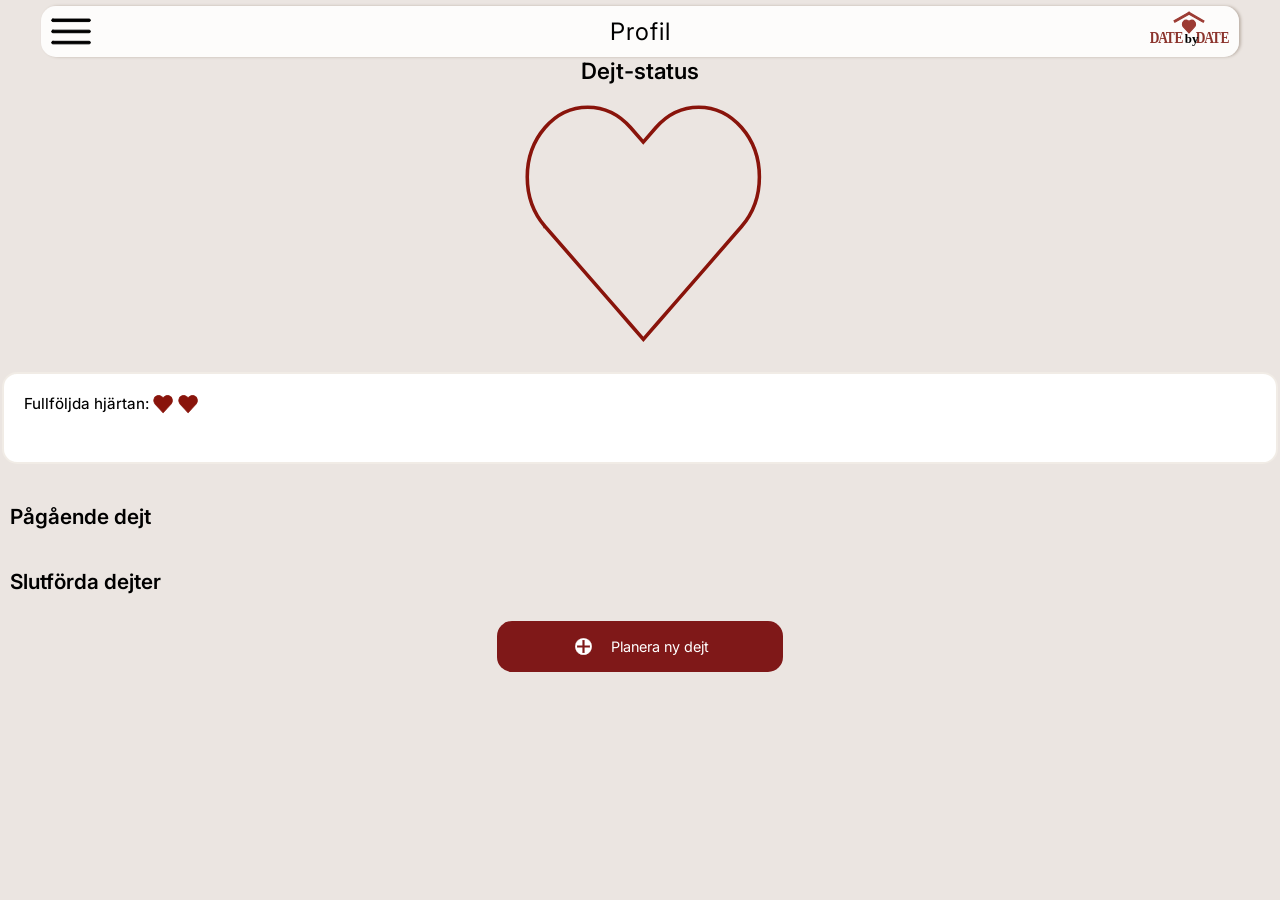
<file: Profil/profiler.html>
<!DOCTYPE html>
<html lang="en">
<head>
    <meta charset="UTF-8">
    <meta name="viewport" content="width=device-width, initial-scale=1.0">
    <link rel="stylesheet" href="../main.css">
    <link rel="stylesheet" href="profiler.css">
    <script src="profiler.js" type="module"></script>
    <title>Document</title>
</head>
<body>
     <header>
        <img class="menu-icon" src="../image/HamburgareMeny.svg" alt="Hamburgar menyn">
        <h1 class="pageName">Profil</h1>
        <div class="appLogo">
        <img id="logo" src="../image/logotyp.svg" alt="Appens logotyp">
        </div>
        <nav id="hidden-nav">
             <img class="menu-icon" src="../image/HamburgareMeny.svg" alt="Humburgar menyn som stänger navigeringen">
            <ul>

                <li><a href="../index.html">Startsida</a></li>
                <li><a href="../slumpa/slumpa.html">Slumpa dejt</a></li>
                <li><a href="../kalender/kalender.html">Kalender</a></li>
                <li><a href="../Profil/profiler.html">Profil</a></li> 
                <li><a href="../sparade/sparad.html">Sparade dejter</a></li>
            </ul>
        </nav>
    </header>
    <main>
        <div id="dejtdiv">
        <h2>Dejt-status</h2>
        <img id="dejt-status" alt="dejt-status" src="../imageStatus/HjärtaTomt.svg">
        <div class="message">
            <img id="kryss" src="../image/kryss.svg" alt="krysss ned meddelandet">
            <h2><b>Grattis</b>, ni har avslutat en dejt! 🎉</h2>
        </div>
        <div id="fullHeart">
            <h3>Fullföljda hjärtan: </h3>
                <img alt="hjärta" src="../image/HjärtaFyllt.svg">
                <img alt="hjärta" src="../image/HjärtaFyllt.svg">
        </div>
        </div>
        <h4>Pågående dejt</h4>
        <div id="pågående"> 
        </div>
         <h4>Slutförda dejter</h4>
        <div id="slutförda">
        </div>

        <a href="../index.html" id="planBtn">
            <img src="../image/plus.svg" alt="plustecken">
            Planera ny dejt
        </a>
    </main>
</body>
</html>
</file>
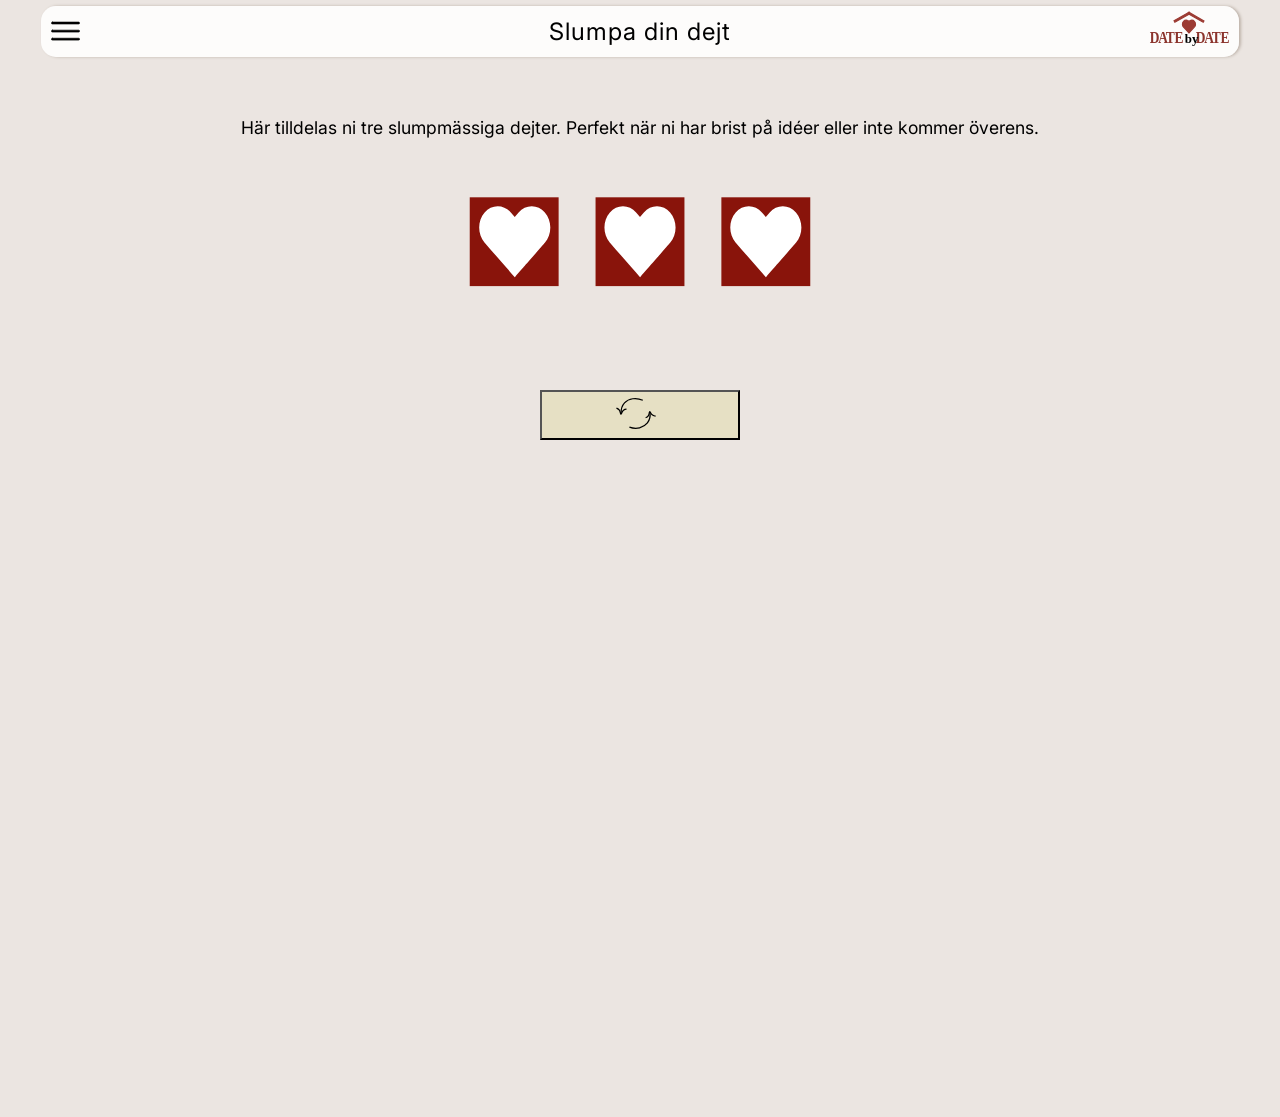
<file: slumpa/slumpa.html>
<!DOCTYPE html>
<html lang="en">
<head>
    <meta charset="UTF-8">
    <meta name="viewport" content="width=device-width, initial-scale=1.0">
    <link rel="stylesheet" href="../main.css">
    <link rel="stylesheet" href="slumpa.css">
    <script src="slumpa.js" type="module"></script>
    <title>Document</title>
</head>
<body>
     <header>
        <img class="menu-icon" src="../image/HamburgareMeny.svg" alt="Hamburgar menyn">
        <h1 class="pageName">Slumpa din dejt</h1>

        <div class="appLogo">
        <img id="logo" src="../image/logotyp.svg" alt="Appens logotyp">
        </div>
        
        <nav id="hidden-nav">
             <img class="menu-icon" src="../image/HamburgareMeny.svg" alt="Hamburgar menyn som stänger navigeringen">
            <ul>

                <li><a href="../index.html">Startsida</a></li>
                <li><a href="../slumpa/slumpa.html">Slumpa dejt</a></li>
                <li><a href="../kalender/kalender.html">Kalender</a></li>
                <li><a href="../Profil/profiler.html">Profil</a></li> 
                <li><a href="../sparade/sparad.html">Sparade dejter</a></li>
            </ul>
        </nav>
    </header>
    <main>
        <p id="beskrivning">Här tilldelas ni tre slumpmässiga dejter. Perfekt när ni har brist på idéer eller inte kommer överens.</p>
       
        <img id="gifen" src="../image/slumpaKort.gif" alt="Gif som slumpar tre aktiviteter">
        <img id="stillBild" src="../image/stillBild.svg" alt="Ett kort med ett hjärta på">
        <div id="card-container">
        </div>
        <button id="startaGIF"><img src=../image/NyttKort.svg alt="Knapp som slumpar aktiviteterna"></button>
        <div id="cardInformation"></div>
    </main>
</body>
</html>
</file>
<file: main.css>
@import url('https://fonts.googleapis.com/css2?family=Inter:ital,opsz,wght@0,14..32,100..900;1,14..32,100..900&display=swap');

html, body {
    margin: 0;
    font-family: "Inter", sans-serif;
}
html {
    background-color: rgb(235, 229, 225);
}
#hidden-nav{
    display: none;
}
#hidden-nav.active{
    display: flex;
    flex-direction: column;
    align-items: center;
    text-align: center;
    position: fixed;
    height: 100vh;
    top: 0px;
    left: 0px;
     background-color: rgb(224, 217, 213);
    width: 230px;
    z-index: 1000;
}
#hidden-nav.active li {
    list-style: none;
}

#hidden-nav.active li a {
     text-decoration: none;
    text-align: center;
    color: rgb(48, 44, 39);
    margin: auto;
    font-size: 20px;
    line-height: 70px;
    padding: 5px;
    font-weight: 600;
    align-items: center;
    justify-content: space-evenly;
}

#hidden-nav.active img {
    width: 29px;
    position: absolute;
    top: 10px;
    left: 10px;
}
#hidden-nav.active .nav-logo {
width: 100px;
top: 63%;
left: 50%;
transform: translate(-50%, -50%);

}

#hidden-nav.active ul {
    padding-top: 90px;
    margin-top: 50px;
    padding-bottom: 90px;
    padding-left: 30px;
    padding-right: 30px;
}

.menu-icon{
    width: 29px;
}

img{
    width: 140px;
    border-radius: 6px;
}
#sök-icon {
    width: 28px;
    height: 28px;
}
#spara-icon{
    width: 30px;
    grid-area: saveIcon;
}
h2{
    margin: 14px;
    font-weight: 370;
}
hr {
    margin-top: 0px;
}

/*---------------- Kort -----------------*/
.kort-bild{
    width: 150px;
    grid-area: kort-bild;
    object-fit: cover;
    border-radius: 15px 0 0 15px;
}
.card{
    display:grid;
    grid-template-columns: 1fr 2fr 1fr;
    grid-template-rows: 1fr 1fr 1fr;
    grid-template-areas: 
    "kort-bild cardTitle saveIcon"
    "kort-bild place place"
    "kort-bild rating rating";
    border-radius: 8px;
    margin: 18px 11px 18px 11px;
     background-color: white;
     box-shadow: 2px 0px 3px rgb(190, 179, 170);
    border-radius: 15px;
    font-size: 0.9em;
    height: 105px;
     font-weight: 350;
}

#card-besk{
    margin-left: 10px;
}
.card h3{
    grid-area: cardTitle;
    text-align: left;
    margin-left: 10px;
    margin-bottom: 3px;
     font-weight: 450;
}
.rating {
    grid-area: rating;
    width: 7em;
    margin-left: 7px;
    padding: 2px;
}
.place {
    grid-area: place;
    margin-left: 10px;
    margin-top: 2px;
    margin-bottom: 3.5px;
}
.save, .save img{
    width: 30px;
    height: 30px;
    margin-top: 8px;
    margin-right: 6px;
    justify-self: right;
    padding: 1px 2px 10px 30px;
    grid-area: saveIcon;
}

/*----------------  -----------------*/
form{
    display: flex;
    gap: 10px;
    justify-content: space-evenly;
    margin-top: 30px;
    margin-bottom: 20px;
    background-color: white;
     box-shadow: 2px 0px 3px rgb(190, 179, 170);
    border-radius: 15px;
    padding: 0.8em;
     margin: 30px 8px 30px 8px;
}
form label {
    margin-bottom: 5px;
    font-weight: 350;
    font-size: 0.85em;
}
h1{
    font-size: 15px;
    margin: 0;
    font-weight: normal;
}
.pageName {
    position: absolute;
    left: 50%;
    transform: translateX(-50%);
    width: max-content;
    margin: 0;
    text-align: center;
}

header{
    background-color: rgba(255, 255, 255, 0.884);
    height: 51px;
    display: flex;
    align-items: center;
    justify-content: space-between;
    padding: 0 10px;
    position: relative;
    width: 92%;
    margin: auto;
    border-radius: 15px;
    margin-top: 6px;
    box-shadow: 2px 0px 3px rgb(190, 179, 170);
}

/*----------------  -----------------*/
#Datelogo {
    width: 6.3em;
}
#appName {
    display: flex;
    align-items: center;
    flex-direction: column;
    margin: 3px;
}
footer{
    position: fixed;
    bottom: 0;
}

/*---------------- Filter -----------------*/
#price{
    width: 100%;
}
input[type="range"] {
    accent-color: rgb(175, 20, 20);
}
input[type="select"] {
    accent-color: rgb(197, 79, 79);
}
#place {
    background-color: rgb(255, 255, 255);
    border: 1px solid rgb(208, 201, 191);
    border-radius: 10px;
    padding: 6px;
    width: 100%;
}
.field{
    display: flex;
    flex-direction: column;
}

#search-input{
    display: none;
    padding: 5px;
}

#search-input.active{
    display: block;
    width: 110px;
    margin-left: 10px;
}
#search-container{
    display: inline-flex;
    align-items: center;
    width: 40px;

}
#search-container.active{
width: 170px;
}

/*---------------- Populära dejter -----------------*/
.p {
    gap: 8px;
    overflow-x: auto;
    margin: 8px;
    display: flex;
    
}
.popular-bild {
      box-shadow: 2px 0px 3px rgb(190, 179, 170);
    border-radius: 15px;
    flex-shrink: 0;
    background-color: white;
    display: grid;
    grid-template-columns: 3fr 1fr;
    grid-template-rows: auto;
    grid-template-areas: 
    "Pimg Pimg"
     "h3 saveP"
     "place ."
     "starsP .";
      height: 11.6em;
      width: 8.9em;
}
.p h3 {
    margin: 2px;
    grid-area: h3;
    margin-top: 13px;
    font-weight: 370;
    font-size: 0.95em;
    margin-left: 4px;
}
.saveP {
    width: 25px;
    height: 25px;
    margin-top: 9px;
    grid-area: saveP;
    padding: 0px 2px 1px 1px;
     justify-self: right;
}
.Pimg {
    grid-area: Pimg;
    object-fit: cover;
    width: 100%;
    border-radius: 15px 15px 0 0;
}

.p .starsP {
    grid-area: starsP;
    justify-content: center;
    margin: 0px;
    width: 6em;
    padding: 1px 1px 1px 3px;
    height: 2em;
    margin-left: 3px;
}
.p .place {
    padding: 3px 0px 0px 3px;
    margin: 1px;
    font-weight: 370;
     font-size: 0.83em;
     margin-left: 3px;
}

@media (min-width: 800px){

    form{
    display: flex;
    justify-content: flex-start;
    gap: 10px;
    margin-top: 30px;
    margin-bottom: 20px;
    margin-left: 20px;
    }
    #hidden-nav.active .nav-logo{
        top: 80%;
    }

}
@media (min-width: 860px){
      .popular-bild{
        grid-template-columns: 3fr 3fr 1fr;
        grid-row: auto;
        grid-template-areas: 
        "Pimg h3 ."
        "Pimg place ."
        "Pimg starsP saveP";
        width: 300px;
    }
    #card-container{
        display: grid;
        grid-template-columns: 1fr 1fr;
        margin: auto;
    }
}
@media (min-width: 1200px){
  
    .field{
        width: 150px;
    }
}

@media (min-width: 1300px){

main{
    max-width: 1300px;
    margin: auto;
    background-color: rgb(235, 229, 225);
    height: auto;
}
header{
    height: 70px;
}

h2{
   padding: 20px;
   margin: 0;
}

.menu-icon {
    width: 40px;
}
#hidden-nav.active img{
    width: 40px;
}
body{
    background-color: rgb(235, 229, 225);
}
}
</file>
<file: Profil/profiler.css>
.menu-icon{
    width: 29px;
}
.pageName {
    font-size: 1.5em;
    font-weight: 400;
    letter-spacing: 1px;
}
#logo {
    width: 5em;
    margin-left: 0;
}
h1 {
    text-align: center;
    width: 80%;
    margin: auto;
    margin-left: 2.1em;
}
h4 {
    font-size: 1.3em;
    font-weight: 600;
    margin-left: 10px;
    margin-bottom: 2px;
    margin-top: 40px;
}

header {
    display: flex;
    align-items: center;
    justify-content: space-between;
}

#fullHeart {
    display: flex;
    flex-wrap: wrap;
    margin: 35px 0 15px 0;
    background-color: rgb(255, 255, 255);
    padding: 20px;
    margin: 2px;
    border-radius: 15px;
    margin-top: 20px;
    height: 3em;
    border: 2px solid rgba(224, 214, 201, 0.455);
}
#fullHeart img {
    height: 20px;
    width: 20px;
    margin: 0 1px 0 4px;
}
#fullHeart h3 {
    margin: 0;
    font-weight: 450;
    font-size: 0.95em;
}
#dejtdiv {
    margin: 6px;
    text-align: center;
}
#dejt-status{
    width: 200px;
}
#klar-img{
    width: 19px;
    align-items: center;
}
#dejtdiv h2 {
    margin-top: 1.3em;
    font-size: 1.4em;
    font-weight: 580;
}

.message{
    display: none;
    max-width: 300px;
    margin: auto;
    padding: 4px;
    border: 1.5px solid rgb(127, 24, 24);
    text-align: center;
    background-color: rgb(221, 213, 202);
}
.message b {
    font-weight: 500;
}
.message h2 {
    padding: 2px;
    margin-bottom: 20px;
    margin-left: 15px;
    margin-right: 15px;
}

.message.active{
    display: block;
}
#kryss {
    width: 17px;
    height: 17px;
     padding: 4px;
     border: 1.5px solid rgb(0, 0, 0);
    border-radius: 50px;
    display: block;
    margin-left: auto;
    margin-top: 2px;
    margin-right: 2px;
}

h3 {
    font-weight: 550;
}

#pågående {
    margin: auto;
    width: 98%;
}
.next-date {
    width: 96%;
    margin: auto;
    margin-top: 15px;
    background-color: white;
     border: 1px solid rgba(224, 214, 201, 0.455);
    flex-direction: row;
    display: flex;
    align-items: center;
    padding: 8px;
    border-radius: 20px;
    gap: 5em;
}
.done {
    background-color: rgba(198, 228, 173, 0.622);
     border: 1px solid rgba(191, 207, 180, 0.653);
     width: 5.3em;
     height: 2.8em;
     font-size: 1em;
    border-radius: 12px;
    text-align: center;
    color: rgb(67, 103, 58);
    font-weight: 550;
}
#klar-img {
    width: 17px;
}
.next-date h3 {
    margin-left: 1px;
    font-size: 1.2em;
    font-weight: 550;
}
.next-date div {
    flex-direction: row;
    display: flex;
    align-items: center;
    gap: 8px;
}
#klarNameP {
    flex-direction: column;
}
.next-date img {
    width: 8em;
    border-radius: 25px;
    margin-right: 1px;
}
#slutförda {
    display: grid;
    grid-template-columns: 1fr 1fr;
}
.completed h3 {
    font-weight: 500;
    font-size: 1em;
    position: absolute;
    top: 85px;
    left: 10px;
    color: rgb(255, 252, 252);
    background-color: rgba(0, 0, 0, 0.548);
    padding: 4px;
    border-radius: 3px;
}
.completed {    
     position: relative;
    margin-top: 15px;
    border: none;
    width: 100%;
}
.completed img {
    width: 96%;
   border-radius: 15px;
   display: block;
   margin: auto;
}
#doneCirkel {
    width: 18px;
    position: absolute;
    top: 7%;
    left: 80%;
    background-color: rgba(198, 228, 173, 0.75);
     border: 1px solid rgba(158, 177, 146, 0.653);
    padding: 5px;
    border-radius: 50px;
    filter: saturate(80%);
}
#planBtn img {
    width: 25px;
    align-items: center;
}
#planBtn {
    display: flex;
    flex-direction: row;
    background-color: rgb(127, 24, 24);
    width: 280px;
    height: 45px;
    border-radius: 15px;
    display: flex;
    flex-direction: row;
    justify-content: center;
    align-items: center;
    text-align: center;
    gap: 1em;
    text-decoration: none;
    color: white;
    padding: 3px;
    font-size: 0.9em;
    margin: auto;
    margin-top: 25px;
}

@media (min-width: 600px){
    .completed{
        width: 250px;
    }
    #slutförda{
        grid-template-columns: 1fr 1fr 1fr;
    }

    #dejtdiv h2{
        margin-top: 0;
    }
    #dejtdiv{
        margin: 0;
    }
}

@media (min-width: 900px){
    #dejt-status{
        width: 250px;
    }
}
@media (min-width: 1000px){
    #slutförda{
        grid-template-columns: 1fr 1fr 1fr 1fr;
        width: 1000px;
        margin: auto;
    }
    .appLogo{
        width: 80px;
    }
    .menu-icon {
    width: 40px;
}
}
</file>
<file: slumpa/slumpa.css>
header h1 {
    text-align: center;
}
.menu-icon{
    width: 29px;
}
.pageName {
    font-size: 1.5em;
    font-weight: 400;
    letter-spacing: 1px;
}
.appLogo img {
    width: 80px;
    align-items: center;
}
main{
    height: 100vh;
}

#card-container{
    display:grid;
    grid-template-columns: 1fr 1fr 1fr;
}

.slump-dejt{
    display: none;
    perspective: 1000px;
}
.slump-dejt.active{
    display: block;
    margin: 6px auto 6px auto;
    border: solid 2px rgb(97, 97, 97);
    width: 91px;
    height: 92px;
    perspective: 1000px;
    margin-top: 62px;
}
.card-header img, .card-front img {
    width: 100%;
    height: 100%;
    object-fit: cover;
}

.card-inner {
    width: 100%;
    height: 100%;
    position: relative;
    transition: transform 0.6s;
    transform-style: preserve-3d;
}
.slump-dejt.flipped .card-inner {
    transform: rotateY(180deg);
}
.card-header, .card-back {
    position: absolute;
    width: 100%;
    height: 100%;
    top: 0;
    left: 0;
    backface-visibility: hidden;
    overflow: hidden;
}
.card-back {
    position: absolute;
    transform: rotateY(180deg);
}
.card-back h3 {
    position: absolute;
    bottom: 0;
    left: 0;
    width: 100%;
    margin: 0;

    background: rgba(255, 255, 255, 0.85);
    color: black;
    font-size: 13px;
    text-align: center;
}

#stillBild.hidden{
    display: none;
}
.card-front h3 {
    
    width: 100%;
    font-size: 1.2em;
    position: absolute;
    bottom: 10px;
    left: 50%;
    transform: translateX(-50%);
    color: black;
    background-color: white;
}
#gifen{
    display: none;
    width: 400px;
}

#gifen.active{
    display: block;
    margin: 0 auto;
}
#stillBild{
    display: block;
    margin: 0 auto;
    width: 400px;
}
#stillBild.active{
    display: none;
}
.card-information {
    display: flex;
    align-items: center;
    border: solid black 1px;
    border-radius: 6px;
    font-size: 0.9rem;
    background-color: white;
    margin: 30px auto;
    background-size: cover;
    background-position: center;
    background-repeat: no-repeat;
    max-width: 600px;
}
#cardInformation {
    text-align: center;
}
.card-image {
    height: 150px;
}
.informationen {
    margin: 18px;
    background-color: rgba(255, 255, 255, 0.857);
    border-radius: 6px;
}
main {
    padding-top: 60px;

}
#beskrivning{
    margin: 0 30px 0 30px;
    font-size: 1.1em;

    text-align: center;
}

#startaGIF{
    width: 200px;
    height: 50px;
    font-size: 1.1em;
    display: block;
    margin: 30px auto;
    background-color: rgb(230, 224, 196);
}
#date-link {
    display: flex;
    justify-content: flex-end;
}
.date img {
    transform: scale(-1);
    height: 18px;
    width: 30px;
}
.date {
    display: flex;
    align-items: center;
    background-color: aliceblue;
    padding: 3px;
    width: fit-content;
    margin: 0 9px 9px 0;
    color: black;
    border: solid 1px black;
}
#startaGIF img{
    width: 50px;
}
#startaGIF:disabled {
    background-color: rgb(217, 221, 218);
}
@media (min-width: 650px) {
   main{
    height: 1000px;
   }
   #logo{
    width: 80px;
   }
}
</file>
